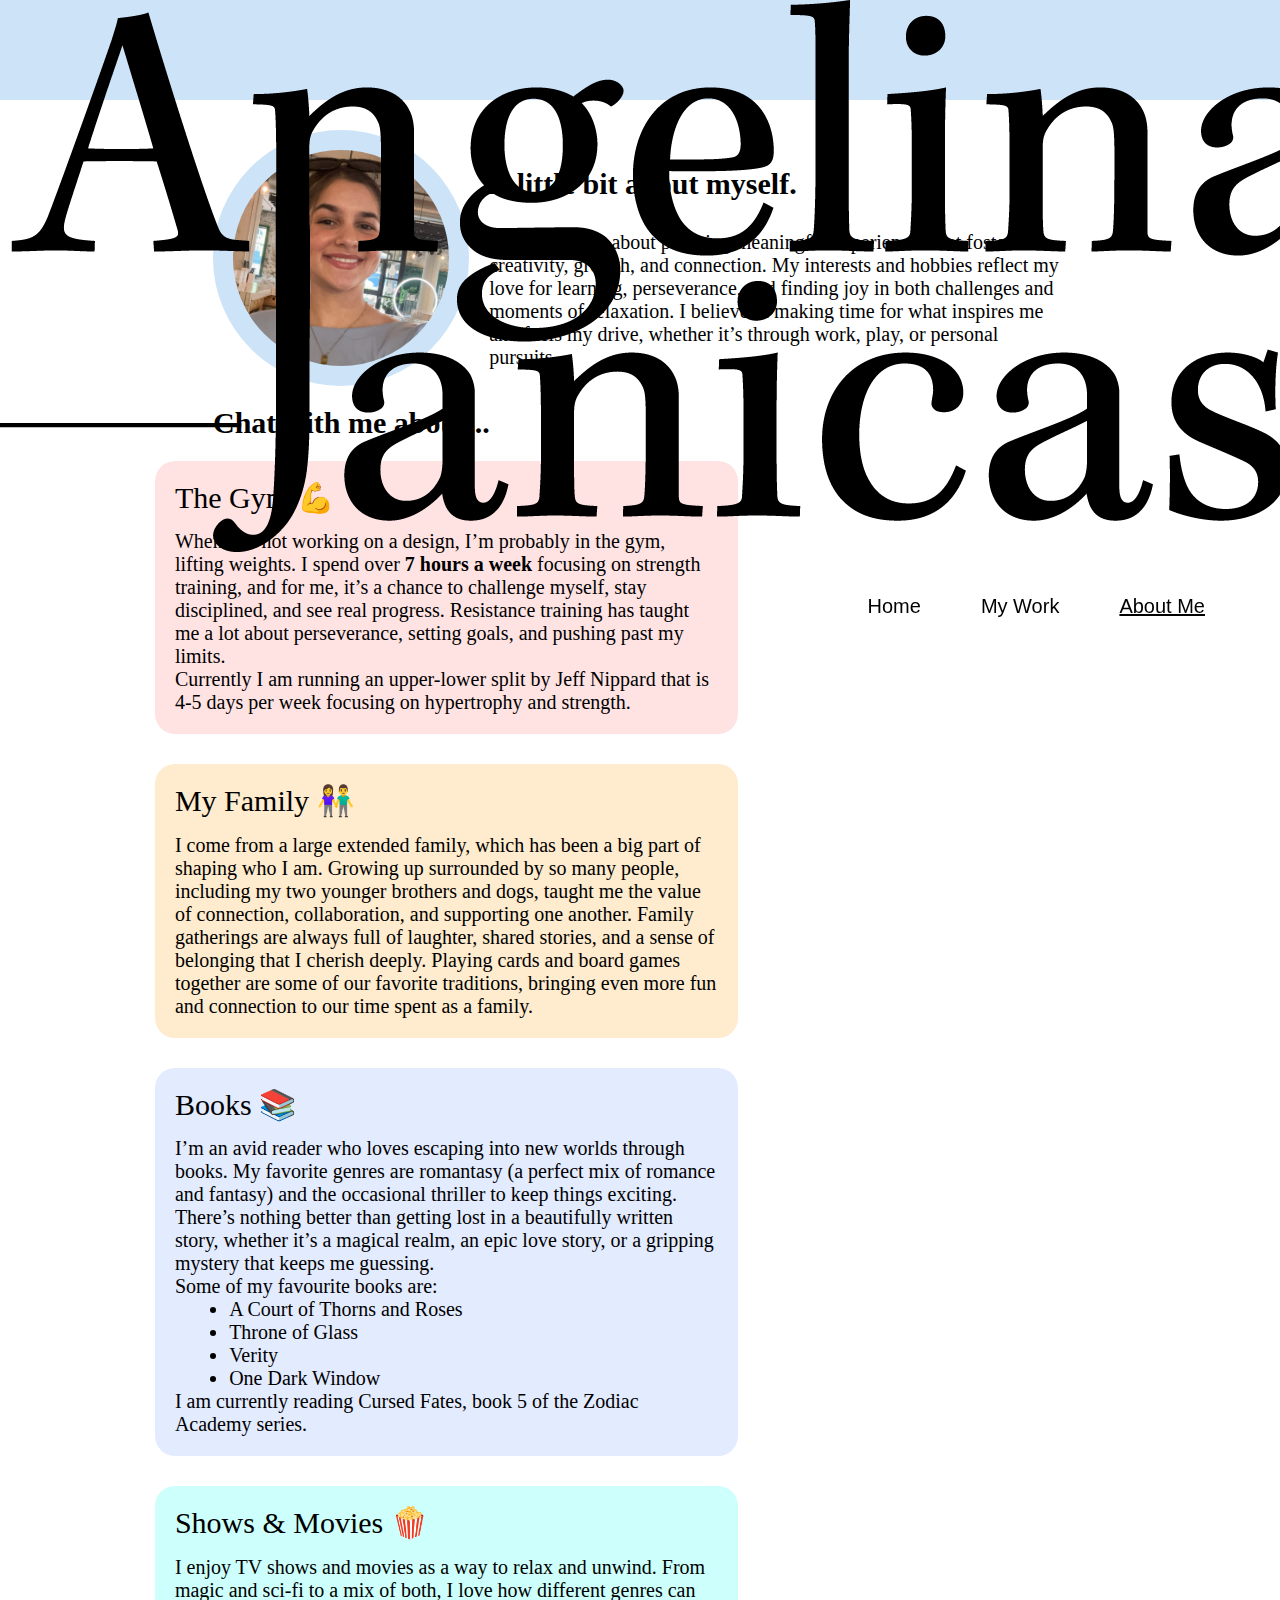
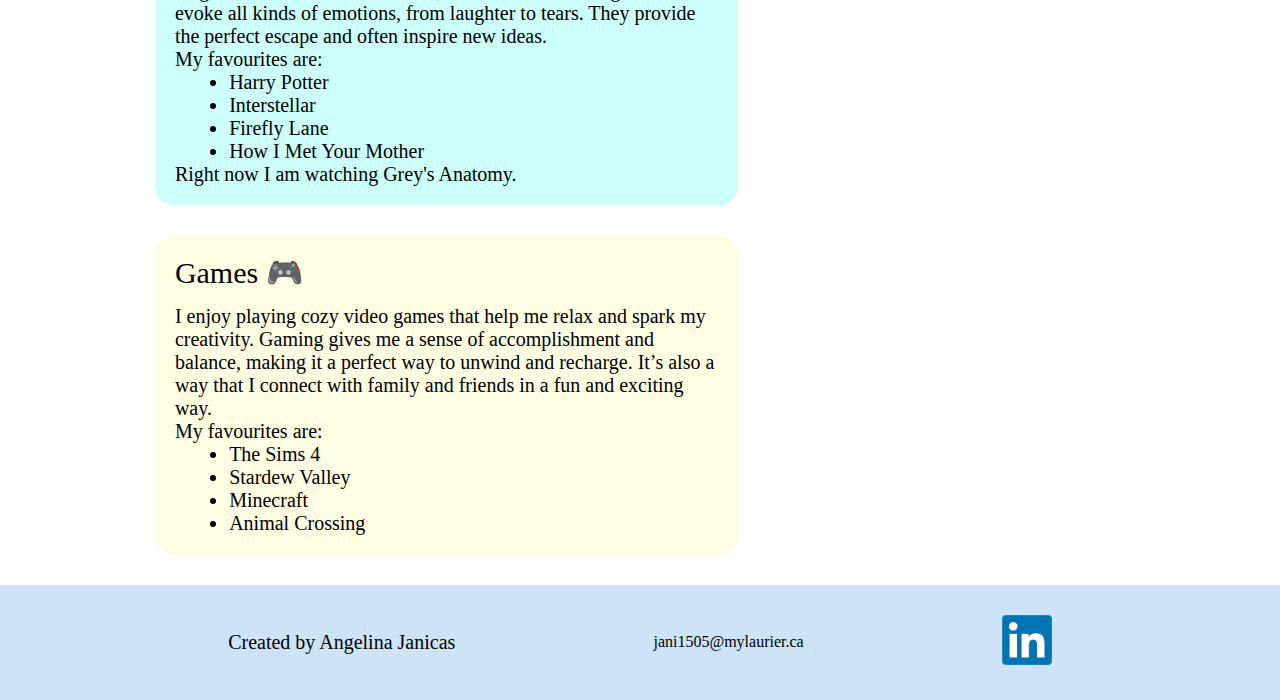
<file: Aboutme.html>
<!DOCTYPE html>
<html lang="en">
<head>
    <!-- Google tag (gtag.js) -->
    <script async src="https://www.googletagmanager.com/gtag/js?id=G-SPVZGMM2NB"></script>
    <script>
      window.dataLayer = window.dataLayer || [];
      function gtag(){dataLayer.push(arguments);}
      gtag('js', new Date());
    
      gtag('config', 'G-SPVZGMM2NB');
    </script>
    <meta charset="UTF-8">
    <meta name="viewport" content="width=device-width, initial-scale=1.0">
    <title>Designs By Angelina</title>
    <link rel="stylesheet" href="Css/normalize.css">
    <link rel="preconnect" href="https://fonts.googleapis.com">
<link rel="preconnect" href="https://fonts.gstatic.com" crossorigin>
<link href="https://fonts.googleapis.com/css2?family=Italianno&family=Sora&display=swap" rel="stylesheet">
    <link rel="stylesheet" href="Css/Main.css">
    <link rel="stylesheet" href="Css/aboutme.css">
    <link rel="stylesheet" href="https://cdnjs.cloudflare.com/ajax/libs/font-awesome/6.7.1/css/all.min.css" />
    <link rel="icon" type="image/png" href="Image/favicon2.png">
</head>
<body>
    <nav>
        <input type="checkbox" id="check">
        <label for="check" class="checkbtn">
            <i class="fa-solid fa-bars"></i>
        </label>
        <a href="index.html" class="logo"><img class="logo" src="Image/logo.png" alt="logo that says Angelina Janicas"></a>
        <ul>
            <li><a class="Currentpage" href="index.html">Home</a></li>
            <li><a class="Currentpage" href="index.html#mywork">My Work</a></li>
            <li><a class="active" href="Aboutme.html">About Me</a></li>
        </ul>
    </nav>
    <div class="mdiv">
        <header>
            
        </header>
        <div class="mhome">
            <img src="Image/headshot2.png" alt="A headshot of Angelina" class="headshot">
            <div class="text-content">
                <h2 class="typing">A little bit about myself.</h2>
                <p>
                    I’m passionate about pursuing meaningful experiences that foster creativity, growth, and connection. My interests and hobbies reflect my love for learning, perseverance, and finding joy in both challenges and moments of relaxation. I believe in making time for what inspires me and fuels my drive, whether it’s through work, play, or personal pursuits.
                </p>
            </div>
        </div>
        <h2>Chat with me about...</h2>
        <div class="tdiv"> 
            <div class="chat">
                <h2 class="h2">The Gym 💪</h2>
                <p class="pi">When I’m not working on a design, I’m probably in the gym, lifting weights.
                    I spend over <strong>7 hours a week </strong>focusing on strength training, and for me, it’s a chance to challenge myself, 
                    stay disciplined, and see real
                    progress. Resistance training has taught me a lot about perseverance, setting goals, and pushing
                    past my limits.<br>Currently I am running an upper-lower split by <a href="https://jeffnippard.com/" target="_blank" id="jeff">Jeff Nippard</a> that is 4-5 days per week focusing on hypertrophy and strength.
                    </p>
            </div>
            <div id="fam">
                <h2 class="h2">My Family 👫</h2>
                <p class="pi">I come from a large extended family, which has been a big part of shaping who I am. Growing up 
                    surrounded by so many people, including my two younger brothers and dogs, taught me the value of connection,
                     collaboration, and supporting one another. Family gatherings are always full of laughter, shared stories, and a 
                     sense of belonging that I cherish deeply. Playing cards and board games together are some of our favorite traditions, bringing 
                     even more fun and connection to our time spent as a family.</p>
            </div>


            <div id="book">
                <h2 class="h2">Books 📚</h2>
                <p class="pi">I’m an avid reader who loves escaping into new worlds through books. My favorite genres are romantasy
                     (a perfect mix of romance and fantasy) and the occasional thriller to keep things exciting. 
                     There’s nothing better than getting lost in a beautifully written story, whether it’s a magical realm, an epic 
                     love story, or a gripping mystery that keeps me guessing.
                     <br>Some of my favourite books are: </p>
                     <ul id="listb">
                        <li>A Court of Thorns and Roses</li>
                        <li>Throne of Glass</li>
                        <li>Verity</li>
                        <li>One Dark Window</li>
                     </ul>
                     <p>I am currently reading Cursed Fates, book 5 of the Zodiac Academy series.</p>
            </div>
            <div id="tv">
                <h2 class="h2">Shows & Movies 🍿</h2>
                <p class="pi">I enjoy TV shows and movies as a way to relax and unwind.
                     From magic and sci-fi to a mix of both, I love how different genres can evoke all kinds of emotions, 
                     from laughter to tears. They provide the perfect escape and often inspire new ideas.
                     <br> My favourites are:
                    </p>
                    <ul id="listb">
                        <li>Harry Potter</li>
                        <li>Interstellar</li>
                        <li>Firefly Lane</li>
                        <li>How I Met Your Mother</li>
                     </ul>
                     <p>Right now I am watching Grey's Anatomy.</p>
            </div>
            <div id="games">
                <h2 class="h2">Games 🎮</h2>
                <p class="pi">I enjoy playing cozy video games that help me relax and spark my creativity. Gaming gives me a sense of
                     accomplishment and balance, making it a perfect way to unwind and recharge. It’s also a way that I connect with family and friends in a fun and exciting way.
                     <br> My favourites are:
                    </p>
                    <ul id="listb">
                        <li>The Sims 4</li>
                        <li>Stardew Valley</li>
                        <li>Minecraft</li>
                        <li>Animal Crossing</li>
                     </ul>
            </div>
        </div>
    </div>
    





    <footer>
        <p id="aj">Created by Angelina Janicas</p>
        <a href="mailto:jani1505@mylaurier.ca" class="btn">jani1505@mylaurier.ca</a>
        <form target="blank" action="https://www.linkedin.com/in/angelina-janicas-2337132a9/">
            <input type="image" src="Image/LinkedIn_logo_initials.png" width="50" height="50"> 
        </form>
    </footer>
</body>
</html>
</file>
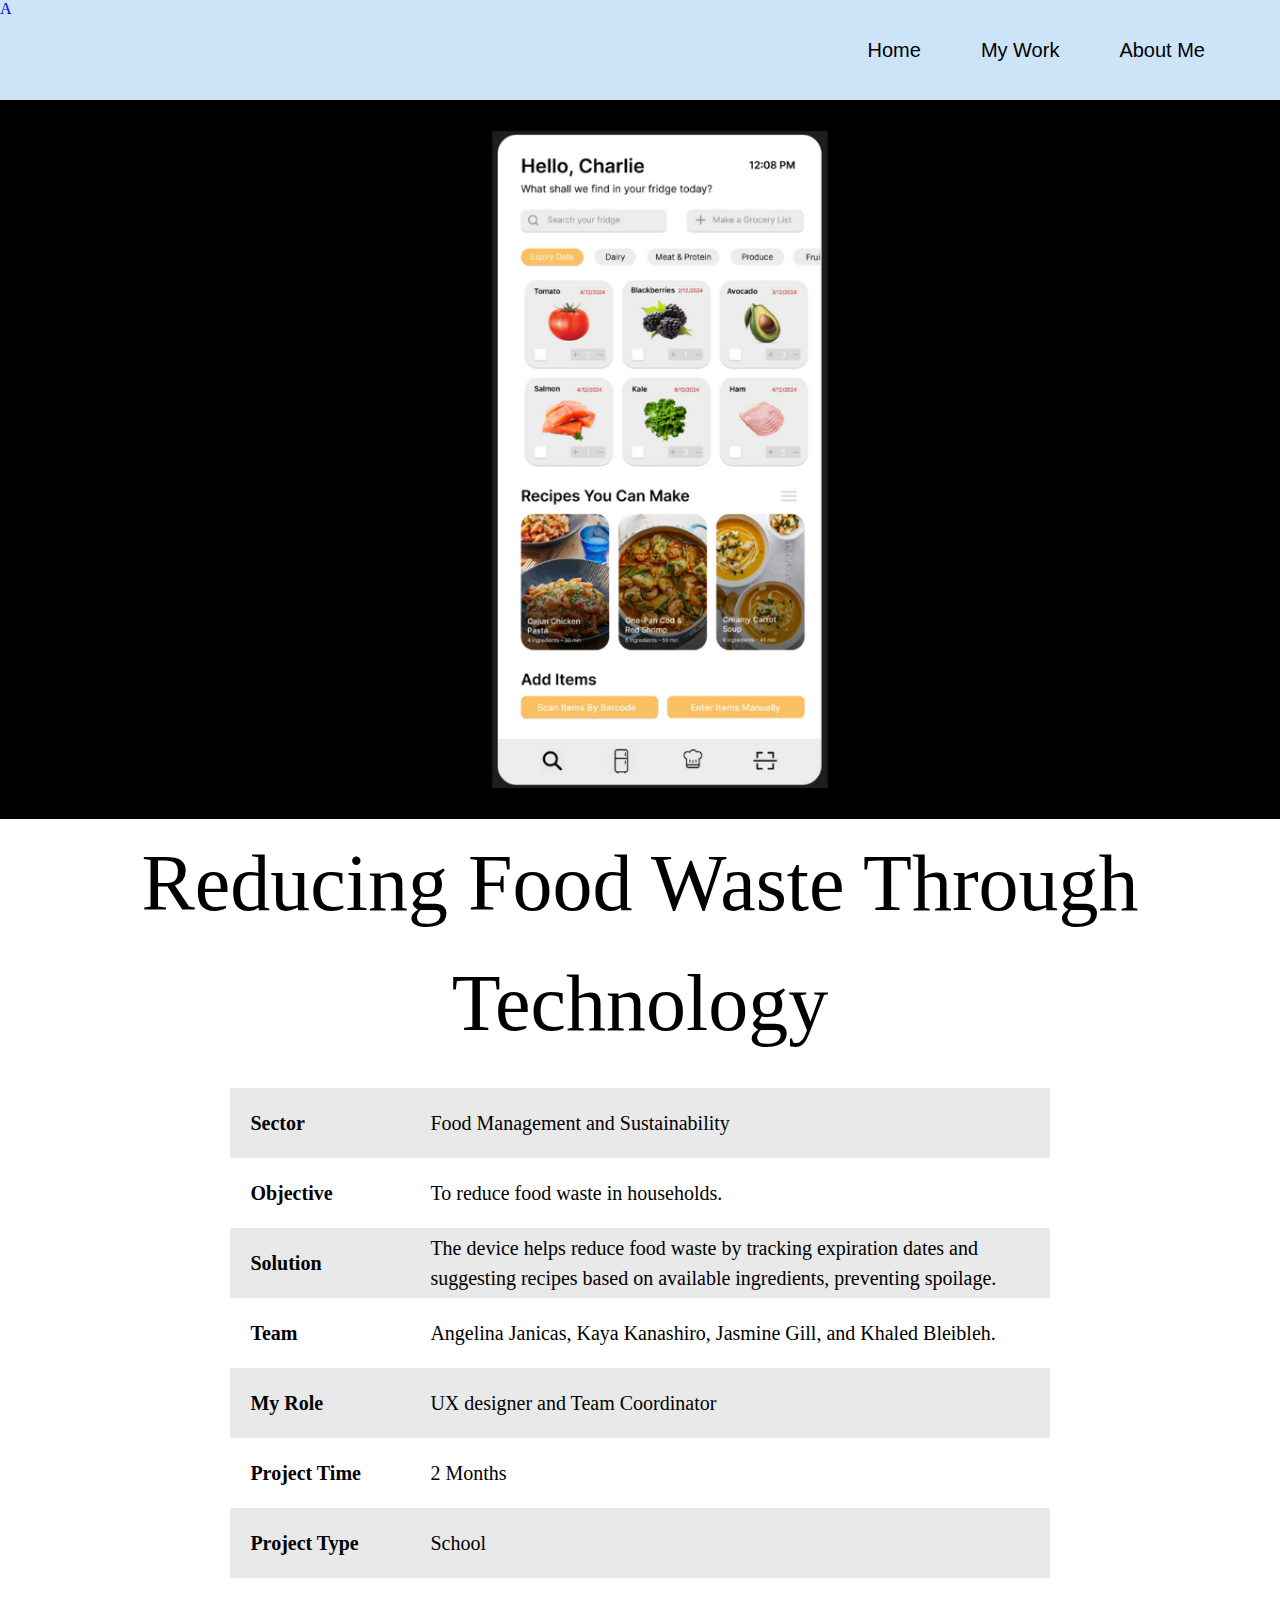
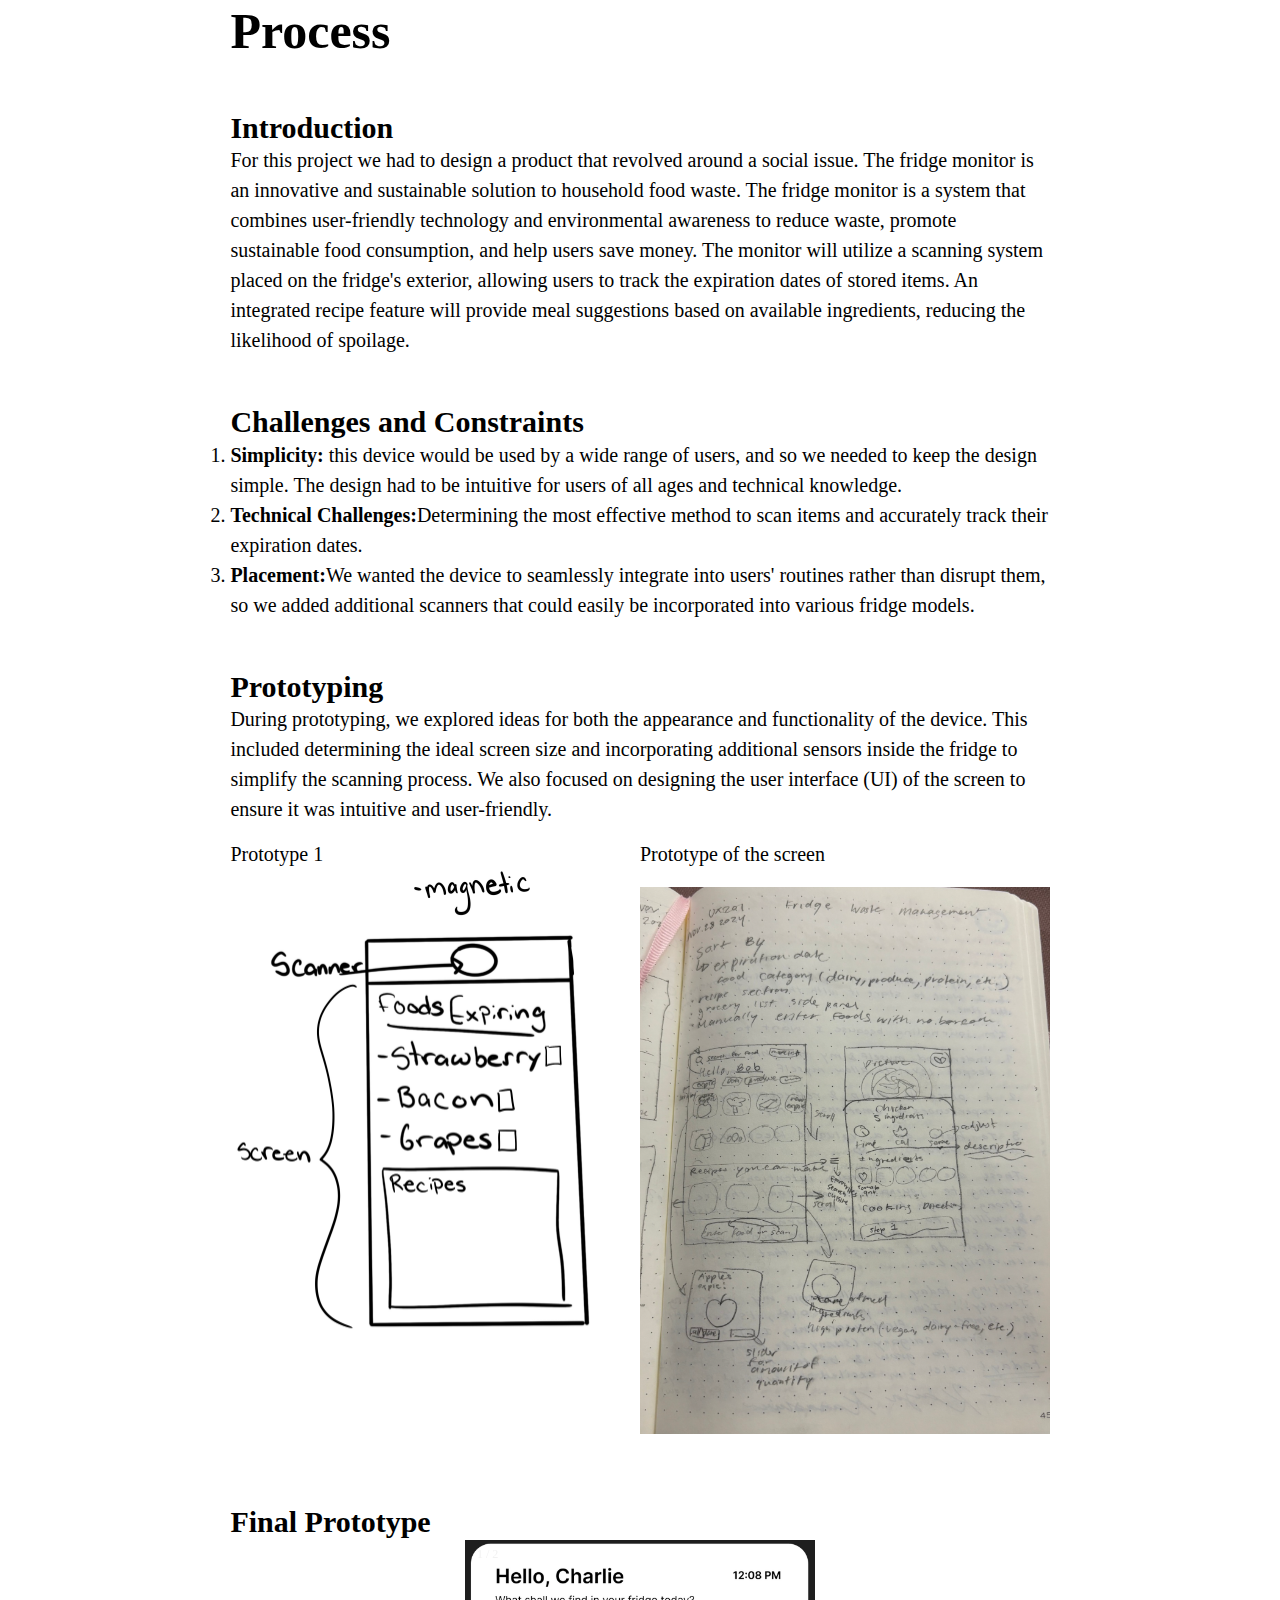
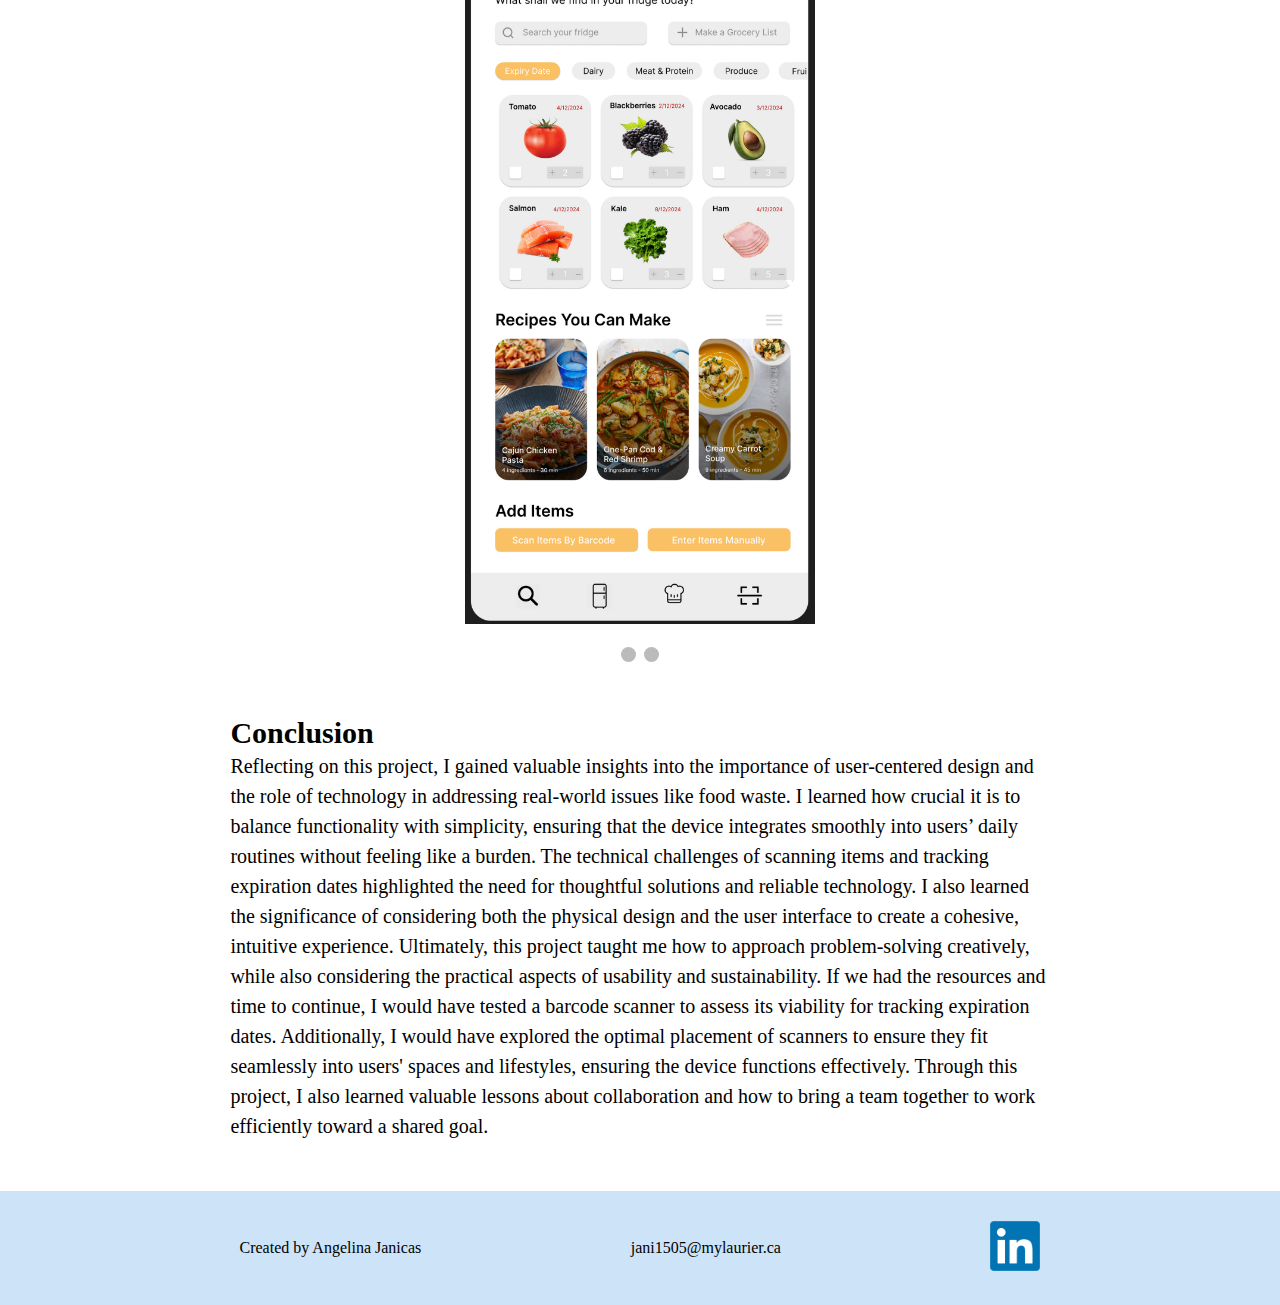
<file: GMP2.html>
<!DOCTYPE html>
<html lang="en">
<head>
    <!-- Google tag (gtag.js) -->
<script async src="https://www.googletagmanager.com/gtag/js?id=G-SPVZGMM2NB"></script>
<script>
  window.dataLayer = window.dataLayer || [];
  function gtag(){dataLayer.push(arguments);}
  gtag('js', new Date());

  gtag('config', 'G-SPVZGMM2NB');
</script>
    <meta charset="UTF-8">
    <meta name="viewport" content="width=device-width, initial-scale=1.0">
    <title>GMP2</title>
    <link rel="stylesheet" href="Css/normalize.css">
    <link rel="preconnect" href="https://fonts.googleapis.com">
<link rel="preconnect" href="https://fonts.gstatic.com" crossorigin>
<link href="https://fonts.googleapis.com/css2?family=Italianno&family=Sora&display=swap" rel="stylesheet">
    <link rel="stylesheet" href="Css/Main.css">
    <link rel="stylesheet" href="Css/Projects.css">
    <link rel="stylesheet" href="Css/GMP2.css">
    <link rel="stylesheet" href="https://cdnjs.cloudflare.com/ajax/libs/font-awesome/6.7.1/css/all.min.css" />
    <link rel="icon" type="image/png" href="Image/favicon1.png">
    <script>
        let slideIndex = 1;
showSlides(slideIndex);

// Next/previous controls
function plusSlides(n) {
  showSlides(slideIndex += n);
}

// Thumbnail image controls
function currentSlide(n) {
  showSlides(slideIndex = n);
}

function showSlides(n) {
  let i;
  let slides = document.getElementsByClassName("mySlides");
  let dots = document.getElementsByClassName("dot");
  if (n > slides.length) {slideIndex = 1}
  if (n < 1) {slideIndex = slides.length}
  for (i = 0; i < slides.length; i++) {
    slides[i].style.display = "none";
  }
  for (i = 0; i < dots.length; i++) {
    dots[i].className = dots[i].className.replace(" active", "");
  }
  slides[slideIndex-1].style.display = "block";
  dots[slideIndex-1].className += " active";
}
    </script>
</head>
<body>
    <nav>
        <input type="checkbox" id="check">
        <label for="check" class="checkbtn">
            <i class="fa-solid fa-bars"></i>
        </label>
        <a href="index.html" class="logo">A</a>
        <ul>
            <li><a class="actives" href="index.html">Home</a></li> <!--Use class active for underlines-->
            <li><a class="Currentpage" href="index.html#mywork">My Work</a></li>
            <li><a class="Currentpage" href="Aboutme.html">About Me</a></li>
        </ul>
    </nav>
    <header>
        <figure class="figure">
            <img src="Image/GMP2main.png">
            <div>
                <p class="p">Reducing Food Waste Through Technology</p>
            </div>
        </figure>
    </header>
    <main>
        <table class="table">
            <tr class="tr">
                <td class="th">Sector</td>
                <td>Food Management and Sustainability</td>
            </tr>
            <tr class="tr">
                <td class="th">Objective</td>
                <td>To reduce food waste in households.</td>
            </tr>
            <tr class="tr">
                <td class="th">Solution</td>
                <td>The device helps reduce food waste by tracking expiration dates and suggesting recipes based on available ingredients, preventing spoilage.</td>
            </tr>
            <tr class="tr">
                <td class="th">Team</td>
                <td>Angelina Janicas, Kaya Kanashiro, Jasmine Gill, and Khaled Bleibleh.</td>
            </tr>
            <tr class="tr">
                <td class="th">My Role</td>
                <td>UX designer and Team Coordinator</td>
            </tr>
            <tr class="tr">
                <td class="th">Project Time</td>
                <td>2 Months</td>
            </tr>
            <tr class="tr">
                <td class="th">Project Type</td>
                <td>School</td>
            </tr>
        </table>

        <div class="maincontainer">
            <h2 class="h2">Process</h2>
            <div class="divcontainers">
                <h3 class="h3">Introduction</h3>
                <p>For this project we had to design a product that revolved around a social issue. The fridge monitor is an innovative and 
                    sustainable solution to household food waste.
                     The fridge monitor is a system that combines user-friendly technology and environmental awareness to reduce waste, promote
                      sustainable food consumption, and help users save money.

                    The monitor will utilize a scanning system placed on the fridge's exterior, allowing users to track the expiration dates of
                     stored items. An integrated recipe feature will provide meal suggestions based on available ingredients, reducing the likelihood
                      of spoilage.
                    </p>
            </div>
            <div class="divcontainers">
                <h3 class="h3">Challenges and Constraints</h3>
                <ol>
                    <li><b>Simplicity:</b> this device would be used by a wide range of users, and so we needed to keep the design simple. 
                        The design had to be intuitive for users of all ages and technical knowledge.  </li>
                    <li><b>Technical Challenges:</b>Determining the most effective method to scan items and accurately track their expiration dates.</li>
                    <li><b>Placement:</b>We wanted the device to seamlessly integrate into users' routines rather than disrupt them, so we added additional scanners that could easily be incorporated into various fridge models.</li>
                </ol>
                <p></p>
            </div>
            <div class="divcontainers">
            <h3 class="h3">Prototyping</h3>
                <p>During prototyping, we explored ideas for both the appearance and functionality of the device. This included determining the ideal screen size and incorporating additional sensors inside the fridge to simplify the scanning process. We also focused on designing the user interface (UI) of the screen to ensure it was intuitive and user-friendly.</p>
                      <br>
                <div class="prototype"> 
                <figure class="pfig">
                    <figcaption>Prototype 1</figcaption>
                    <img class="pimg" src="Image/GMP2 prototype.jpg">
                </figure>
                <figure class="pfig">
                    <figcaption>Prototype of the screen</figcaption>
                    <img class="pimg" src="Image/GMP2 sketch.png">
                </figure>
                </div>
                <p></p>     
            </div>
            <div class="divcontainers">
                <h3 class="h3">Final Prototype</h3>
                                <!-- Slideshow container -->
                <div class="slideshow-container">

                    <!-- Full-width images with number and caption text -->
                    <div class="mySlides fade">
                    <div class="numbertext">1 / 2</div>
                    <img src="Image/GMP2UI.png" style="width:100%">
                    <div class="text"></div>
                    </div>
                
                    <div class="mySlides fade">
                    <div class="numbertext">2 / 2</div>
                    <img src="Image/GMP2board.png" style="width:100%">
                    <div class="text">Physical prototype</div>
                    </div>
                
                    <!-- Next and previous buttons -->
                    <a class="prev" onclick="plusSlides(-1)">&#10094;</a>
                    <a class="next" onclick="plusSlides(1)">&#10095;</a>
                </div>
                <br>
                
                <!-- The dots/circles -->
                <div style="text-align:center">
                    <span class="dot" onclick="currentSlide(1)"></span>
                    <span class="dot" onclick="currentSlide(2)"></span>
                </div>
            </div>
            <div class="divcontainers">
                <h3 class="h3">Conclusion</h3>
                <p>
                    Reflecting on this project, I gained valuable insights into the importance of user-centered design and the role of
                     technology in addressing real-world issues like food waste. I learned how crucial it is to balance functionality
                      with simplicity, ensuring that the device integrates smoothly into users’ daily routines without feeling like a
                       burden. The technical challenges of scanning items and tracking expiration dates highlighted the need for 
                       thoughtful solutions and reliable technology. I also learned the significance of considering both the physical
                        design and the user interface to create a cohesive, intuitive experience. Ultimately, this project taught me
                         how to approach problem-solving creatively, while also considering the practical aspects of usability and
                          sustainability.

                          If we had the resources and time to continue, I would have tested a barcode scanner to assess its viability
                           for tracking expiration dates. Additionally, I would have explored the optimal placement of scanners to 
                           ensure they fit seamlessly into users' spaces and lifestyles, ensuring the device functions effectively.
                            Through this project, I also learned valuable lessons about collaboration and how to bring a team together
                             to work efficiently toward a shared goal.   
                 </p>
            </div>
        </div>
    </main>

    <footer>
        Created by Angelina Janicas
        <a href="mailto:jani1505@mylaurier.ca" class="btn">jani1505@mylaurier.ca</a>
        <form target="blank" action="https://www.linkedin.com/in/angelina-janicas-2337132a9/">
            <input type="image" src="Image/LinkedIn_logo_initials.png" width="50" height="50"> 
        </form>
    </footer>
</body>
</html>
</file>
<file: Css/Main.css>
@font-face {
  font-family: 'italianno';
  src: url(Italianno-Regular.ttf);
}

html{
  scroll-behavior: smooth;
}

.btn{
  text-decoration: none;
  color: inherit;
}

* {
  padding: 0;
  margin: 0;
  text-decoration: none;
  box-sizing: border-box;
}

@keyframes transitionIn{
  from{
    opacity: 0;
    transform: translate(-10px,-10px);
  }
  to{
    opacity: 1;
    transform: translate(0px,0px);
  }
}

main{
  animation: transitionIn 1s;
}

nav h1{
  font-size: 100px;
  font-family: italianno;
  display: inline-block;
  margin-top: 15px;
  font-size: 100px;
  line-height: 80px;
  padding: 0 20px;
  font-weight: bold;
}

nav{
  background: rgb(204, 227, 248);
  height: 100px;
  width: 100%;
  position: sticky;
  top: 0;
}
nav ul {
  float: right;
  margin-right: 20px;
  list-style-type: none;
}

nav ul{
  display: flex;
  justify-content: space-evenly;
}

nav ul li {
  display: inline-block;
  line-height: 60px;
  margin: 0 5px;
}

nav ul a{
  display: flex;
  color: black;
  justify-content: space-evenly;
  align-items: center;
  margin: 0px;
  margin-right: 50px;
  padding: 20px 0px;
  font-family: 'Lucida Sans', 'Lucida Sans Regular', 'Lucida Grande', 'Lucida Sans Unicode', Geneva, Verdana, sans-serif;
  font-size: 20px;
}

footer{
  background-color:rgb(204, 227, 248);
  padding: 30px;
  text-align: center;
  display: flex;
  justify-content: space-evenly;
  align-items: center;
}


.checkbtn {
  font-size: 22px;
  color: rgb(0, 0, 0);
  float: right;
  line-height: 80px;
  margin-right: 30px;
  cursor: pointer;
  display: none;
}

#check {
  display: none;
}

/*responsive*/
@media (max-width: 1050px) {
  label.logo {
    padding-left: 30px;
  }
  nav ul li a {
    font-size: 16px;
  }
}

@media (max-width: 1050px) {
  label.logo {
    padding-left: 30px;
  }
  nav ul li a {
    font-size: 16px;
  }
}
/* Responsive media query code for small screen */
@media (max-width: 890px) {
  .checkbtn {
    display: block;
    margin-top: 10px;
  }
  label.logo {
    font-size: 22px;
  }

  nav ul {
    position: fixed;
    width: 100%;
    height: 100vh;
    background: #dfefff8d;
    top: 100px;
    left: -110%;
    text-align: center;
    transition: all .5s;
    display: flex;
    flex-direction: column;
    align-items: center;
  }
  nav ul li {
      position: relative;
      bottom: 10%;
      margin: -100px;
    line-height: 30px;
  }
  nav ul li a {
    font-size: 20px;
  }
  a:hover,
  a.active {
    background: none;
    color: #0082e6;
  }
  #check:checked~ul {
    left: 0;
  }
}
</file>
<file: Css/aboutme.css>
.active{
    text-decoration: underline;
}
  
#jeff{
    color: black;
}

#jeff:hover{
    background-color: rgb(255, 255, 255);
}

  .mhome{
    animation: transitionIn 1s;
  }

.headshot{
    width: 30%;
    padding: 20px;
    background-color: rgb(204, 227, 248);
    border-radius: 50%
}

h2{
    width: 70%;
    margin: auto;
    padding: 20px;
    padding-left: 0px;
}

.mhome {
    display: flex;
    flex-wrap: wrap;
    width: 70%; /* Keep the width consistent */
    margin: auto; 
    align-items: center;
    gap: 20px;
}

.headshot {
    width: 30%; 
    padding: 20px; 
    background-color: rgb(204, 227, 248); 
    border-radius: 50%;
    object-fit: cover; /* Ensures the image fits properly if cropped */
}

.text-content {
    flex: 1; /* Let the text take up the remaining space */
}

.text-content h2 {
    margin: 0 0 10px; /* Space between the title and paragraph */
}

.text-content p {
    margin: 0; 
}

h2{
    font-size: 30px;
}

.mdiv{
    padding: 30px;
}

p{
    font-size: 20px;
}

.chat{
    width: 70%;
    margin: auto;
    padding: 20px;
    border-radius: 20px;
    background-color: rgba(255, 0, 0, 0.109);
}

.h2{
    all: unset;
    font-size: 30px;
}

.pi{
    padding-top: 15px;
}

.tdiv{
    display: flex;
    flex-wrap: wrap;
    gap: 30px;
}

#book{
    background-color: rgba(0, 72, 255, 0.109);
    width: 70%;
    margin: auto;
    padding: 20px;
    border-radius: 20px;
}

#games{
    background-color: rgba(255, 247, 0, 0.109);
    width: 70%;
    margin: auto;
    padding: 20px;
    border-radius: 20px;
}

#fam{
    background-color: rgba(255, 153, 0, 0.198);
    width: 70%;
    margin: auto;
    padding: 20px;
    border-radius: 20px;
}

#tv{
    background-color: rgba(0, 255, 238, 0.198);
    width: 70%;
    margin: auto;
    padding: 20px;
    border-radius: 20px;
}

#listb{
    width: 50%;
    margin-left: 10%;
    font-size: 20px;
}

/* Small screens (phones, max width 640px) */
@media (max-width: 640px) {
    .mhome {
        flex-direction: column; /* Stack items vertically */
        align-items: flex-start; /* Align items to the left */
        width: 90%; /* Allow more space on smaller screens */
    }
  
    .headshot {
        width: 70%; /* Keep the image a manageable size */
        padding: 10px; /* Ensure padding doesn't push content */
        margin: 0 auto 10px auto; /* Center the image horizontally */
    }
  
    .text-content {
        text-align: left; /* Keep the text left-aligned */
        width: 100%; /* Stretch the text content to full width */
    }
  
    h2 {
      font-size: 24px; /* Reduce font size */
    }
  
    p {
      font-size: 16px; /* Reduce paragraph font size */
    }
  
    .chat {
      width: 90%;
      padding: 15px;
    }
  
    #book,
    #games,
    #fam,
    #tv {
      width: 90%; /* Stretch sections to fit better on small screens */
    }
  
    #listb {
      width: 90%;
      margin-left: 5%;
      font-size: 18px; /* Adjust for readability */
    }
  }

  @media (max-width: 825px){
    .headshot{
        margin: auto;
    }
  }
  
  /* Medium screens (tablets, max width 800px) */
  @media (max-width: 800px) {
    .mhome {
      width: 85%; /* Slightly reduce the width for medium screens */
      gap: 20px;
      margin: auto;
    }
  
    .headshot {
      width: 50%; /* Adjust size for tablets */
      padding: 12px;
    }
  
    h2 {
      font-size: 26px;
    }
  
    p {
      font-size: 18px;
    }
  
    .chat {
      width: 85%; /* Slightly reduce the width */
      padding: 20px;
    }
  
    #book,
    #games,
    #fam,
    #tv {
      width: 85%; /* Make sections wider but consistent */
    }
  
    #listb {
      width: 80%;
      margin-left: 10%;
    }
  }
</file>
<file: Css/Projects.css>
header figure img{
    width: 100%;
}

p{
    font-size: 20px;
    line-height: 1.5;
    color: black;
}

li{
    font-size: 20px;
    line-height: 1.5;
}
.p{
    color: black;
    font-size: 600%;
    width: 80%;
    text-align: center;
    margin: auto;
}

main{
    display: flex;
    justify-content: center;
    width: 80%;
    margin: auto;
    flex-wrap: wrap;
}

.table{
    text-align: left;
    margin: 25px 0px;
    font-size: 20px;
    border-collapse: collapse;
    width: 80%;

}

.tr:nth-child(odd){
    background-color: rgba(128, 128, 128, 0.177);
}

td{
    line-height: 1.5;
}

.th{
    padding: 20px;
    width: 200px;
    font-weight: bold;
}

.maincontainer{
    width: 80%;
    margin: auto;
}

.divcontainers{
    margin: 50px 0px;
}

.prototype{
    display: flex;
    flex-wrap: wrap;
}
.pfig{
    width: 50%;
    display: flex;
    flex-wrap: wrap;
    align-items: start;
}

figcaption{
    font-size: 20px;
}

.pimg{
    width: 100%;
}

.h2{
    font-size: 50px;
}

.h3{
    font-size: 30px;
}

/* lg */
@media (max-width: 1024px) {


  }

  /* xl */
  @media (max-width: 1280px) {
    .p{
        font-size: 500%;
    }
  }

  @media (max-width: 768px) {
    .p{
        font-size: 300%;
        padding: 40px;
    }
  }

  @media (max-width: 375px) {
    .p{
        font-size: 150%;
        padding: 20px;
    }
  }

  @media (max-width: 475px) {
    .p{
        font-size: 20px;
        padding: 30px;
    }
  }

  @media (max-width: 640px) {
    .p{
        font-size: 200%;
        padding: 35px;
    }
    .th{
        width: 100px;
    }
  }
  
  * {box-sizing:border-box}

/* Slideshow container */
.slideshow-container {
  max-width: 1000px;
  position: relative;
  margin: auto;
}

/* Hide the images by default */
.mySlides:nth-child(2){
    display: none;
}

.mySlides:nth-child(3){
    display: none;
}

/* Next & previous buttons */
.prev, .next {
  cursor: pointer;
  position: absolute;
  top: 50%;
  width: auto;
  margin-top: -22px;
  padding: 16px;
  color: white;
  font-weight: bold;
  font-size: 18px;
  transition: 0.6s ease;
  border-radius: 0 3px 3px 0;
  user-select: none;
}

/* Position the "next button" to the right */
.next {
  right: 0;
  border-radius: 3px 0 0 3px;
}

/* On hover, add a black background color with a little bit see-through */
.prev:hover, .next:hover {
  background-color: rgba(0,0,0,0.8);
}

/* Caption text */
.text {
  color: #f2f2f2;
  font-size: 15px;
  padding: 8px 12px;
  position: absolute;
  bottom: 8px;
  width: 100%;
  text-align: center;
}

/* Number text (1/3 etc) */
.numbertext {
  color: #f2f2f2;
  font-size: 12px;
  padding: 8px 12px;
  position: absolute;
  top: 0;
}

/* The dots/bullets/indicators */
.dot {
  cursor: pointer;
  height: 15px;
  width: 15px;
  margin: 0 2px;
  background-color: #bbb;
  border-radius: 50%;
  display: inline-block;
  transition: background-color 0.6s ease;
}

.active, .dot:hover {
  background-color: #717171;
}

/* Fading animation */
.fade {
  animation-name: fade;
  animation-duration: 1.5s;
}

@keyframes fade {
  from {opacity: .4}
  to {opacity: 1}
}
</file>
<file: Css/GMP2.css>
.slideshow-container{
    max-width: 350px;
}

.text{
    color: black;
}
</file>
